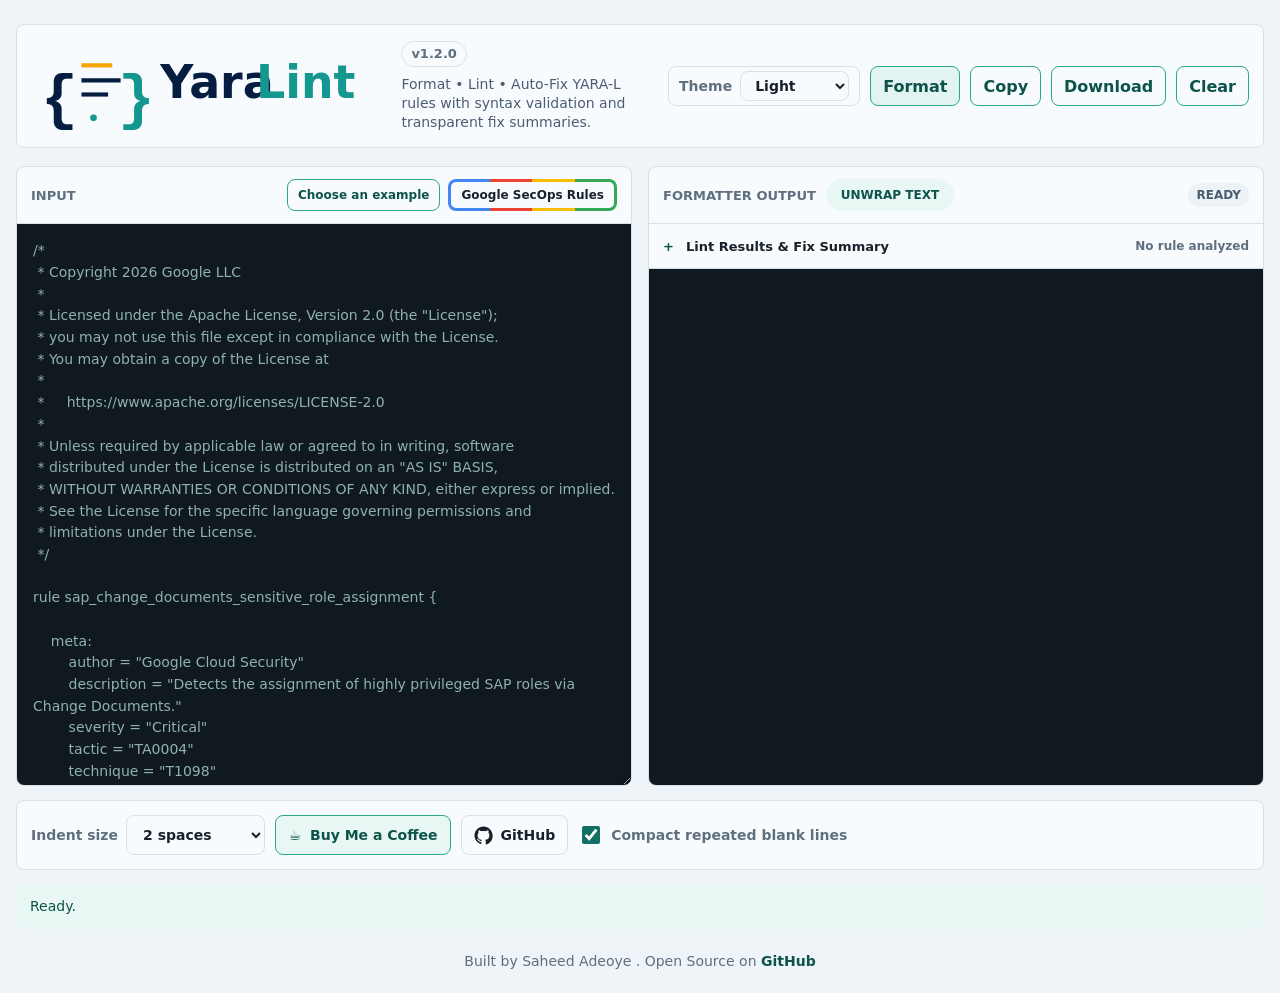
<file: index.html>
<!doctype html>
<html lang="en">
  <head>
    <meta charset="utf-8">
    <meta name="viewport" content="width=device-width, initial-scale=1">
    <!-- YARALint build: 2026-06-03T18:04:11-05:00 | version: 1.2.0 -->
    <title>YARALint | YARA-L Formatter, Linter &amp; Auto-Fix Toolkit</title>
    <meta name="description" content="Format, lint, auto-fix, and preview YARA-L and YARA-style detection rules online with syntax validation, automatic remediation, fix summaries, examples, and copy/download support.">
    <meta name="keywords" content="YARA-L formatter, YARA formatter, YARA-L rules, cybersecurity tools, detection engineering, Chronicle YARA-L, SIEM rules, security rule formatter">
    <meta name="author" content="Saheed Adeoye">
    <meta name="robots" content="index, follow">
    <link rel="canonical" href="https://yaralint.com/">
    <meta name="theme-color" content="#f5f7f9" media="(prefers-color-scheme: light)">
    <meta name="theme-color" content="#080d18" media="(prefers-color-scheme: dark)">
    <meta property="og:title" content="YARALint">
    <meta property="og:description" content="A lightweight detection engineering assistant for YARA-L rules with formatting, syntax validation, auto-fixes, fix summaries, examples, and copy/download support.">
    <meta property="og:type" content="website">
    <meta property="og:url" content="https://yaralint.com/">
    <meta property="og:site_name" content="YARALint">
    <meta property="og:image" content="https://yaralint.com/favicon-32x32.png?v=1.2.0">
    <link rel="icon" type="image/x-icon" href="favicon.ico?v=1.2.0">
    <link rel="icon" type="image/png" sizes="32x32" href="favicon-32x32.png?v=1.2.0">
    <link rel="icon" type="image/png" sizes="16x16" href="favicon-16x16.png?v=1.2.0">
    <link rel="stylesheet" href="styles.css?v=1.2.0">
  </head>
  <body>
    <main class="app-shell">
      <section class="toolbar" aria-label="Formatter controls">
        <div class="brand-lockup">
          <a class="brand-logo" href="/" aria-label="YARALint home">
            <svg viewBox="0 0 430 118" role="img" aria-labelledby="brandLogoTitle">
              <title id="brandLogoTitle">YARALint Rule Brackets logo</title>
              <g class="rule-mark" transform="translate(12 13)">
                <text class="rule-brace rule-brace-left" x="0" y="63">{</text>
                <line class="rule-line rule-line-accent" x1="51" y1="21" x2="83" y2="21"></line>
                <line class="rule-line" x1="51" y1="39" x2="93" y2="39"></line>
                <line class="rule-line" x1="51" y1="56" x2="78" y2="56"></line>
                <circle class="rule-dot" cx="63" cy="84" r="4"></circle>
                <text class="rule-brace rule-brace-right" x="92" y="63">}</text>
              </g>
              <text class="brand-word brand-word-primary" x="155" y="73">Yara</text>
              <text class="brand-word brand-word-accent" x="270" y="73">Lint</text>
            </svg>
          </a>
          <div class="brand-copy">
            <div class="title-row">
              <h1 class="sr-only-heading">YARALint</h1>
              <span class="version" data-version-badge>v1.2.0</span>
            </div>
            <p>Format &bull; Lint &bull; Auto-Fix YARA-L rules with syntax validation and transparent fix summaries.</p>
          </div>
        </div>
        <div class="actions">
          <label class="theme-control">
            <span id="themeModeLabel">Theme</span>
            <select id="themeMode" aria-labelledby="themeModeLabel" onchange="document.body.classList.toggle('dark-mode', this.value === 'dark'); document.body.dataset.theme = this.value;">
              <option value="light" selected>Light</option>
              <option value="dark">Dark</option>
            </select>
          </label>
          <button id="formatBtn" type="button">Format</button>
          <button id="copyBtn" type="button">Copy</button>
          <button id="downloadBtn" type="button">Download</button>
          <button id="clearBtn" type="button" class="secondary">Clear</button>
        </div>
      </section>

      <section class="workspace" aria-label="YARA-L editor">
        <label class="editor-pane">
          <span class="pane-header">
            <span>INPUT</span>
            <span class="pane-header-actions">
              <button id="chooseExampleBtn" type="button" class="header-action">Choose an example</button>
              <button id="googleSecOpsRulesBtn" type="button" class="header-action google-secops-action">Google SecOps Rules</button>
            </span>
          </span>
          <span id="googleSecOpsSourceNote" class="source-note" hidden></span>
          <textarea id="input" spellcheck="false" placeholder="/*
 * Copyright 2026 Google LLC
 *
 * Licensed under the Apache License, Version 2.0 (the &quot;License&quot;);
 * you may not use this file except in compliance with the License.
 * You may obtain a copy of the License at
 *
 *     https://www.apache.org/licenses/LICENSE-2.0
 *
 * Unless required by applicable law or agreed to in writing, software
 * distributed under the License is distributed on an &quot;AS IS&quot; BASIS,
 * WITHOUT WARRANTIES OR CONDITIONS OF ANY KIND, either express or implied.
 * See the License for the specific language governing permissions and
 * limitations under the License.
 */

rule sap_change_documents_sensitive_role_assignment {

    meta:
        author = &quot;Google Cloud Security&quot;
        description = &quot;Detects the assignment of highly privileged SAP roles via Change Documents.&quot;
        severity = &quot;Critical&quot;
        tactic = &quot;TA0004&quot;
        technique = &quot;T1098&quot;

    events:
        $e.metadata.log_type = &quot;SAP_CHANGE_DOCUMENT&quot;
        $e.target.resource.product_object_id in %sap_sensitive_roles.role

        $principal_user = $e.principal.user.userid


    match:
        $principal_user over 30m

    outcome:
        $target_user = array_distinct($e.target.resource.product_object_id)
        $tcode = array_distinct($e.target.application)
        $tabname = array_distinct($e.target.resource.attribute.labels[&quot;TABNAME&quot;])
        $sensitive_role_assigned = array_distinct($e.target.resource.attribute.labels[&quot;TABKEY&quot;])

    condition:
        $e

}"></textarea>
        </label>

        <section id="examplePanel" class="example-panel" aria-label="YARA example browser" hidden>
          <div class="example-panel-header">
            <div>
              <h2>YARA Examples</h2>
              <p>Neo23x0/signature-base curated examples</p>
            </div>
            <button id="closeExampleBtn" type="button" class="icon-button" aria-label="Close examples">x</button>
          </div>
          <div class="example-panel-tools">
            <input id="exampleSearch" type="search" placeholder="Search filename, tag, or keyword">
            <button id="randomExampleBtn" type="button" class="secondary">Random Example</button>
          </div>
          <div id="exampleCount" class="example-count">Loading examples...</div>
          <div id="exampleList" class="example-list"></div>
        </section>

        <section id="googleSecOpsPanel" class="secops-panel" aria-label="Google SecOps Community Rules" hidden>
          <div class="secops-panel-header">
            <div>
              <h2>Google SecOps Community Rules</h2>
              <p title="Source: Google SecOps public community examples.">Source: Google SecOps public community examples.</p>
            </div>
            <button id="closeGoogleSecOpsBtn" type="button" class="icon-button" aria-label="Close Google SecOps rules">x</button>
          </div>
          <div class="secops-panel-tools">
            <input id="googleSecOpsSearch" type="search" placeholder="Search rule, file, or category">
          </div>
          <div id="googleSecOpsCount" class="example-count">Loading Google SecOps community rules...</div>
          <div class="secops-browser">
            <div id="googleSecOpsCategories" class="secops-categories"></div>
            <div id="googleSecOpsRules" class="secops-rules"></div>
          </div>
        </section>

        <div class="editor-pane">
          <span class="pane-header output-header">
            <span class="output-title-actions">
              <span>Formatter Output</span>
              <button id="wrapTextBtn" type="button" class="wrap-text-action" aria-pressed="true">UNWRAP TEXT</button>
            </span>
            <span id="validationBadge" class="validation-badge badge-info">READY</span>
          </span>
          <textarea id="output" class="sr-only-output" spellcheck="false" readonly aria-hidden="true" tabindex="-1"></textarea>
          <details id="lintResultsPanel" class="lint-panel">
            <summary>
              <span>Lint Results & Fix Summary</span>
              <span id="lintResultCount">No rule analyzed</span>
            </summary>
            <div id="lintResults" class="lint-results">
              <p class="lint-empty">Format a rule to see lint results.</p>
            </div>
          </details>
          <div id="formattedOutput" class="formatted-output wrap-text-enabled">
            <pre><code id="highlightedOutput"></code></pre>
          </div>
        </div>
      </section>

      <section class="options" aria-label="Formatting options">
        <label>
          <span id="indentSizeLabel">Indent size</span>
          <select id="indentSize" aria-labelledby="indentSizeLabel">
            <option value="2" selected>2 spaces</option>
            <option value="4">4 spaces</option>
          </select>
        </label>
        <a class="coffee-link" href="https://buymeacoffee.com/matchcoffee" target="_blank" rel="noreferrer">
          <span class="coffee-icon" aria-hidden="true">☕</span>
          <span>Buy Me a Coffee</span>
        </a>
        <a class="github-link" href="https://github.com/kitann/yara-l-formatter" target="_blank" rel="noreferrer">
          <svg aria-hidden="true" viewBox="0 0 24 24">
            <path d="M12 .5C5.7.5.6 5.6.6 11.9c0 5 3.3 9.3 7.9 10.8.6.1.8-.2.8-.6v-2.1c-3.2.7-3.9-1.4-3.9-1.4-.5-1.3-1.3-1.7-1.3-1.7-1-.7.1-.7.1-.7 1.2.1 1.8 1.2 1.8 1.2 1 .1.6 2.1 3.2 1.5.1-.8.4-1.3.7-1.6-2.6-.3-5.3-1.3-5.3-5.7 0-1.3.5-2.3 1.2-3.1-.1-.3-.5-1.5.1-3.1 0 0 1-.3 3.2 1.2.9-.3 1.9-.4 2.9-.4s2 .1 2.9.4c2.2-1.5 3.2-1.2 3.2-1.2.6 1.6.2 2.8.1 3.1.8.8 1.2 1.8 1.2 3.1 0 4.4-2.7 5.4-5.3 5.7.4.4.8 1.1.8 2.2v3.3c0 .3.2.7.8.6 4.6-1.5 7.9-5.8 7.9-10.8C23.4 5.6 18.3.5 12 .5Z"></path>
          </svg>
          <span>GitHub</span>
        </a>
        <label class="checkbox">
          <input id="compactBlankLines" type="checkbox" checked>
          <span>Compact repeated blank lines</span>
        </label>
      </section>

      <section id="status" class="status" aria-live="polite"></section>
    </main>

    <footer class="site-footer">
      Built by Saheed Adeoye . Open Source on
      <a href="https://github.com/kitann/yara-l-formatter" target="_blank" rel="noreferrer">GitHub</a>
    </footer>

    <div id="toast" class="toast" role="status" aria-live="polite"></div>

    <script>
      window.YARALINT_CONFIG = {
        version: "1.2.0",
        build: "2026-06-03T18:04:11-05:00"
      };
    </script>
    <script src="app.js?v=1.2.0"></script>
  </body>
</html>
</file>
<file: styles.css>
:root {
  color-scheme: light;
  --app-font: Biome, "Biome W04 Regular", "Biome Regular", "Segoe UI", ui-sans-serif, system-ui, sans-serif;
  --bg: #eef4f8;
  --panel: #f8fbfd;
  --text: #17212b;
  --muted: #5f6f7f;
  --border: #d8e0e7;
  --accent: #136f63;
  --accent-strong: #0c534a;
  --coffee: #e9f7f4;
  --coffee-text: #0c534a;
  --danger: #b42318;
  --warning: #946200;
  --code-bg: #101820;
  --code-text: #edf7f6;
  --syntax-keyword: #7dd3fc;
  --syntax-section: #facc15;
  --syntax-string: #86efac;
  --syntax-variable: #f0abfc;
  --syntax-comment: #94a3b8;
}

body.dark-mode {
  color-scheme: dark;
  --bg: #080d18;
  --panel: #121a2b;
  --text: #edf4ff;
  --muted: #a8b6ca;
  --border: #26364d;
  --accent: #2aa889;
  --accent-strong: #1d8068;
  --code-bg: #082a52;
  --code-text: #f2f7ff;
  --syntax-keyword: #93c5fd;
  --syntax-section: #fde68a;
  --syntax-string: #86efac;
  --syntax-variable: #f0abfc;
  --syntax-comment: #9fb3cc;
}

* {
  box-sizing: border-box;
}

body {
  margin: 0;
  min-height: 100vh;
  background: var(--bg);
  color: var(--text);
  font-family: var(--app-font);
}

.app-shell {
  width: min(1440px, calc(100% - 32px));
  margin: 0 auto;
  padding: 24px 0;
}

.toolbar {
  display: flex;
  align-items: center;
  justify-content: space-between;
  gap: 14px;
  margin-bottom: 18px;
  padding: 12px 14px;
  border: 1px solid #d8e0e7;
  border-radius: 8px;
  background: var(--panel);
}

.brand-lockup {
  display: flex;
  align-items: center;
  gap: 12px;
  flex: 1 1 auto;
  min-width: 0;
}

.brand-logo {
  display: block;
  width: clamp(230px, 28vw, 360px);
  flex: 0 0 auto;
  color: #061d42;
  text-decoration: none;
}

.brand-logo svg {
  display: block;
  width: 100%;
  height: auto;
}

.rule-brace {
  font: 800 74px/1 "Cascadia Code", Consolas, monospace;
  dominant-baseline: middle;
}

.rule-brace-left {
  fill: #061d42;
}

.rule-brace-right {
  fill: #13978f;
}

.rule-line {
  stroke: #061d42;
  stroke-width: 5;
  stroke-linecap: square;
}

.rule-line-accent {
  stroke: #f5a400;
}

.rule-dot {
  fill: #13978f;
}

.brand-word {
  font-family: Inter, ui-sans-serif, system-ui, -apple-system, BlinkMacSystemFont, "Segoe UI", sans-serif;
  font-size: 55px;
  font-weight: 800;
  letter-spacing: 0;
}

.brand-word-primary {
  fill: #061d42;
}

.brand-word-accent {
  fill: #13978f;
}

.brand-copy {
  flex: 1 1 210px;
  min-width: 180px;
  max-width: 360px;
}

.title-row {
  display: flex;
  align-items: center;
  gap: 12px;
  flex-wrap: wrap;
}

h1 {
  margin: 0;
  font-size: 32px;
  line-height: 1.1;
}

.sr-only-heading {
  position: absolute;
  width: 1px;
  height: 1px;
  overflow: hidden;
  clip: rect(0 0 0 0);
  white-space: nowrap;
}

.version {
  display: inline-flex;
  align-items: center;
  min-height: 26px;
  padding: 0 9px;
  border: 1px solid var(--border);
  border-radius: 999px;
  background: var(--panel);
  color: var(--muted);
  font-size: 13px;
  font-weight: 750;
}

p {
  margin: 8px 0 0;
  color: var(--muted);
  font-size: 15px;
}

.toolbar p {
  max-width: 300px;
  color: #4c5d73;
  font-family: var(--app-font);
  font-size: 14px;
  line-height: 1.35;
  text-transform: none;
}

body.dark-mode .toolbar {
  border-color: #26364d;
  background: #1a2435;
  box-shadow: 0 18px 48px rgba(0, 0, 0, 0.24);
}

body.dark-mode .toolbar .version {
  border-color: #33445f;
  background: #223049;
  color: #c8d5e8;
}

body.dark-mode .toolbar p {
  color: #b3c0d2;
}

body.dark-mode .toolbar .rule-brace-left,
body.dark-mode .toolbar .brand-word-primary {
  fill: #e8eef8;
}

body.dark-mode .toolbar .rule-line {
  stroke: #e8eef8;
}

body.dark-mode .toolbar .rule-line-accent {
  stroke: #f5a400;
}

.actions,
.options {
  display: flex;
  align-items: center;
  gap: 10px;
  flex-wrap: wrap;
}

.actions {
  flex: 0 0 auto;
  flex-wrap: nowrap;
}

.theme-control {
  display: inline-flex;
  align-items: center;
  gap: 8px;
  min-height: 40px;
  padding: 0 10px;
  border: 1px solid var(--border);
  border-radius: 8px;
  background: var(--panel);
  color: var(--muted);
  font-size: 14px;
  font-weight: 750;
}

.theme-control select {
  min-height: 30px;
  padding-left: 10px;
}

button,
select {
  min-height: 40px;
  border: 1px solid var(--border);
  border-radius: 8px;
  background: var(--panel);
  color: var(--text);
  font: inherit;
}

button {
  padding: 0 12px;
  background: var(--accent);
  border-color: var(--accent);
  color: white;
  cursor: pointer;
  font-weight: 650;
}

.coffee-link,
.github-link {
  display: inline-flex;
  align-items: center;
  gap: 8px;
  min-height: 40px;
  padding: 0 12px;
  border: 1px solid var(--border);
  border-radius: 8px;
  color: var(--text);
  font-size: 14px;
  font-weight: 700;
  text-decoration: none;
}

.coffee-link {
  position: relative;
  overflow: hidden;
  border-color: #2aa889;
  background: var(--coffee);
  color: var(--coffee-text);
  isolation: isolate;
}

.coffee-link::after {
  content: "";
  position: absolute;
  inset: 0;
  z-index: 0;
  border-radius: inherit;
  background: linear-gradient(110deg, transparent 0 34%, rgba(255, 255, 255, 0.9) 45%, transparent 58% 100%);
  transform: translateX(-130%);
  animation: coffee-light-sweep 3.2s ease-in-out infinite;
}

body.dark-mode .coffee-link::after {
  background: linear-gradient(110deg, transparent 0 30%, rgba(42, 168, 137, 0.25) 38%, rgba(255, 255, 255, 1) 48%, rgba(134, 239, 172, 0.85) 56%, transparent 68% 100%);
}

.coffee-link span {
  position: relative;
  z-index: 1;
}

.coffee-link:hover {
  background: #d8f0ea;
}

.coffee-icon {
  display: inline-flex;
  align-items: center;
  justify-content: center;
  width: 1em;
  height: 1em;
  font-size: 1em;
  line-height: 1;
}

@keyframes coffee-light-sweep {
  0%, 45% {
    transform: translateX(-130%);
  }

  78%, 100% {
    transform: translateX(130%);
  }
}

@media (prefers-reduced-motion: reduce) {
  .coffee-link::after {
    animation: none;
  }
}

button:hover {
  background: var(--accent-strong);
}

button.secondary {
  background: var(--panel);
  color: var(--text);
}

button.secondary:hover {
  background: #edf2f6;
}

body.dark-mode button.secondary:hover,
body.dark-mode .github-link:hover {
  background: #1b2940;
}

select {
  padding: 0 36px 0 12px;
}

.github-link {
  background: var(--panel);
}

.github-link:hover {
  background: #edf2f6;
}

.github-link svg {
  width: 19px;
  height: 19px;
  fill: currentColor;
  flex: 0 0 auto;
}

.workspace {
  position: relative;
  display: grid;
  grid-template-columns: minmax(0, 1fr) minmax(0, 1fr);
  gap: 16px;
}

.editor-pane {
  display: flex;
  flex-direction: column;
  min-height: 620px;
  border: 1px solid var(--border);
  border-radius: 8px;
  overflow: hidden;
  background: var(--panel);
}

.editor-pane > span,
.pane-header {
  padding: 12px 14px;
  border-bottom: 1px solid var(--border);
  color: var(--muted);
  font-size: 13px;
  font-weight: 700;
  text-transform: uppercase;
}

.pane-header {
  display: flex;
  align-items: center;
  justify-content: space-between;
  gap: 12px;
}

.pane-header-actions {
  display: flex;
  align-items: center;
  gap: 8px;
  flex-wrap: wrap;
  justify-content: flex-end;
}

.output-header {
  flex: 0 0 auto;
}

.output-title-actions {
  display: inline-flex;
  align-items: center;
  gap: 10px;
  flex-wrap: wrap;
}

.wrap-text-action {
  min-height: 32px;
  padding: 0 14px;
  border: 1px solid transparent;
  border-radius: 999px;
  background: #e9f7f4;
  color: #0c534a;
  font-size: 12px;
  font-weight: 850;
}

.wrap-text-action:hover {
  background: #d8f0ea;
}

body.dark-mode .wrap-text-action {
  background: #e9f7f4;
  color: #0c534a;
}

body.dark-mode .wrap-text-action:hover {
  background: #d8f0ea;
}

.validation-badge {
  display: inline-flex;
  align-items: center;
  min-height: 24px;
  padding: 0 8px;
  border-radius: 999px;
  font-size: 12px;
  font-weight: 800;
  letter-spacing: 0;
}

.badge-valid {
  background: #e9f7f4;
  color: #0c534a;
}

.badge-fixed {
  background: #e9f7f4;
  color: #0c534a;
}

.badge-invalid {
  background: #fff0ed;
  color: #b42318;
}

.badge-info {
  background: #edf2f6;
  color: #4c5d73;
}

.header-action {
  min-height: 32px;
  padding: 0 10px;
  font-size: 12px;
  text-transform: none;
}

.actions button,
.actions button.secondary,
.header-action:not(.google-secops-action) {
  border: 1.5px solid #2aa889;
  background: transparent;
  color: var(--accent-strong);
  box-shadow: none;
}

.actions #formatBtn {
  background: rgba(42, 168, 137, 0.1);
}

.actions button:hover,
.actions button.secondary:hover,
.header-action:not(.google-secops-action):hover {
  border-color: var(--accent-strong);
  background: rgba(42, 168, 137, 0.15);
  color: var(--accent-strong);
}

body.dark-mode .actions button,
body.dark-mode .actions button.secondary,
body.dark-mode .header-action:not(.google-secops-action) {
  border-color: #2aa889;
  background: transparent;
  color: #86efac;
}

body.dark-mode .actions #formatBtn {
  background: rgba(42, 168, 137, 0.14);
}

body.dark-mode .actions button:hover,
body.dark-mode .actions button.secondary:hover,
body.dark-mode .header-action:not(.google-secops-action):hover {
  border-color: #86efac;
  background: rgba(42, 168, 137, 0.2);
  color: #b7f7d0;
}

.google-secops-action {
  border: 3px solid transparent;
  background:
    linear-gradient(var(--panel), var(--panel)) padding-box,
    linear-gradient(90deg, #4285f4 0 25%, #ea4335 25% 50%, #fbbc04 50% 75%, #34a853 75% 100%) border-box;
  color: var(--text);
}

.google-secops-action:hover {
  background:
    linear-gradient(#edf2f6, #edf2f6) padding-box,
    linear-gradient(90deg, #4285f4 0 25%, #ea4335 25% 50%, #fbbc04 50% 75%, #34a853 75% 100%) border-box;
}

body.dark-mode .google-secops-action:hover {
  background:
    linear-gradient(#1b2940, #1b2940) padding-box,
    linear-gradient(90deg, #4285f4 0 25%, #ea4335 25% 50%, #fbbc04 50% 75%, #34a853 75% 100%) border-box;
}

.source-note {
  padding: 8px 14px;
  border-bottom: 1px solid var(--border);
  background: rgba(42, 168, 137, 0.09);
  color: var(--accent-strong);
  font-size: 12px;
  font-weight: 750;
  text-transform: none;
}

textarea {
  width: 100%;
  flex: 1;
  resize: vertical;
  border: 0;
  outline: none;
  padding: 16px;
  background: var(--code-bg);
  color: var(--code-text);
  font: 14px/1.55 var(--app-font);
  tab-size: 2;
}

textarea::placeholder {
  color: #8fb2b0;
}

.sr-only-output {
  position: absolute;
  width: 1px;
  height: 1px;
  min-height: 1px;
  padding: 0;
  border: 0;
  opacity: 0;
  pointer-events: none;
}

.formatted-output {
  display: flex;
  flex: 1 1 auto;
  min-height: 0;
  background: var(--code-bg);
}

.formatted-output.wrap-text-enabled pre {
  white-space: pre-wrap;
  overflow-wrap: anywhere;
}

.formatted-output.wrap-text-enabled .code-line {
  display: flex;
  align-items: flex-start;
  white-space: pre-wrap;
}

.formatted-output.wrap-text-enabled .code-line::before {
  flex: 0 0 5ch;
}

body.dark-mode textarea,
body.dark-mode .formatted-output {
  background: #082a52;
}

.example-panel {
  position: absolute;
  z-index: 12;
  top: 48px;
  left: 14px;
  width: min(640px, calc(50% - 22px));
  max-height: min(620px, calc(100vh - 170px));
  display: flex;
  flex-direction: column;
  border: 1px solid var(--border);
  border-radius: 8px;
  background: var(--panel);
  box-shadow: 0 20px 55px rgba(16, 24, 32, 0.22);
  overflow: hidden;
}

.example-panel[hidden] {
  display: none;
}

.secops-panel {
  position: absolute;
  z-index: 13;
  top: 48px;
  left: 14px;
  width: min(760px, calc(50% - 22px));
  max-height: min(640px, calc(100vh - 170px));
  display: flex;
  flex-direction: column;
  border: 1px solid var(--border);
  border-radius: 8px;
  background: var(--panel);
  box-shadow: 0 20px 55px rgba(16, 24, 32, 0.22);
  overflow: hidden;
}

.secops-panel[hidden] {
  display: none;
}

.example-panel-header,
.example-panel-tools,
.secops-panel-header,
.secops-panel-tools {
  display: flex;
  align-items: center;
  gap: 12px;
  padding: 14px;
  border-bottom: 1px solid var(--border);
}

.example-panel-header,
.secops-panel-header {
  justify-content: space-between;
}

.example-panel h2,
.secops-panel h2 {
  margin: 0;
  font-size: 18px;
  line-height: 1.2;
}

.example-panel p,
.secops-panel p {
  margin-top: 3px;
  font-size: 13px;
}

.icon-button {
  min-width: 34px;
  min-height: 34px;
  padding: 0;
  background: var(--panel);
  color: var(--text);
}

.example-panel-tools input,
.secops-panel-tools input {
  width: 100%;
  min-height: 40px;
  border: 1px solid var(--border);
  border-radius: 8px;
  background: var(--bg);
  color: var(--text);
  font: inherit;
  padding: 0 12px;
}

.secops-browser {
  display: grid;
  grid-template-columns: minmax(150px, 0.38fr) minmax(0, 1fr);
  min-height: 260px;
  overflow: hidden;
}

.secops-categories,
.secops-rules {
  overflow: auto;
  max-height: min(420px, calc(100vh - 320px));
  padding: 10px;
}

.secops-categories {
  border-right: 1px solid var(--border);
  background: var(--bg);
}

.secops-category,
.secops-rule-item {
  width: 100%;
  min-height: auto;
  margin: 0 0 8px;
  padding: 10px;
  border: 1px solid var(--border);
  border-radius: 8px;
  background: var(--panel);
  color: var(--text);
  text-align: left;
}

.secops-category {
  font-size: 13px;
  font-weight: 800;
}

.secops-category:hover,
.secops-category.active,
.secops-rule-item:hover {
  background: #edf2f6;
}

body.dark-mode .secops-category:hover,
body.dark-mode .secops-category.active,
body.dark-mode .secops-rule-item:hover {
  background: #1b2940;
}

.example-count {
  padding: 10px 14px;
  color: var(--muted);
  font-size: 13px;
  font-weight: 700;
}

.example-list {
  overflow: auto;
  padding: 0 10px 12px;
}

.example-category {
  margin-top: 10px;
}

.example-category-title {
  padding: 8px 4px;
  color: var(--muted);
  font-size: 12px;
  font-weight: 800;
  text-transform: uppercase;
}

.example-item {
  width: 100%;
  min-height: auto;
  margin: 0 0 8px;
  padding: 10px;
  border: 1px solid var(--border);
  border-radius: 8px;
  background: var(--bg);
  color: var(--text);
  text-align: left;
}

.example-item:hover {
  background: #edf2f6;
}

body.dark-mode .example-item:hover {
  background: #1b2940;
}

.example-file {
  display: block;
  font-size: 14px;
  font-weight: 800;
}

.example-tags {
  display: flex;
  gap: 6px;
  flex-wrap: wrap;
  margin-top: 7px;
}

.example-tag {
  display: inline-flex;
  align-items: center;
  min-height: 22px;
  padding: 0 7px;
  border-radius: 999px;
  background: rgba(42, 168, 137, 0.13);
  color: var(--accent-strong);
  font-size: 12px;
  font-weight: 750;
}

body.dark-mode .example-tag {
  color: #86efac;
}

.example-snippet {
  margin-top: 8px;
  color: var(--muted);
  font: 12px/1.45 var(--app-font);
  white-space: nowrap;
  overflow: hidden;
  text-overflow: ellipsis;
}

pre {
  width: 100%;
  min-height: 100%;
  margin: 0;
  overflow: auto;
  padding: 16px;
  color: var(--code-text);
  font: 14px/1.45 var(--app-font);
  white-space: pre;
}

.code-line {
  display: block;
  min-height: 1.45em;
  padding: 0 6px;
  margin: 0 -6px;
  border-left: 3px solid transparent;
}

.code-line::before {
  content: attr(data-line);
  display: inline-block;
  width: 5ch;
  margin-right: 12px;
  padding-right: 10px;
  border-right: 1px solid rgba(148, 163, 184, 0.28);
  color: var(--syntax-comment);
  text-align: right;
  user-select: none;
}

.code-line.fixed-line {
  border-left-color: #2aa889;
  background: rgba(42, 168, 137, 0.14);
}

.lint-panel {
  flex: 0 0 auto;
  border-bottom: 1px solid var(--border);
  background: var(--panel);
}

.lint-panel summary {
  display: flex;
  align-items: center;
  justify-content: space-between;
  gap: 12px;
  min-height: 44px;
  padding: 0 14px;
  color: var(--text);
  cursor: pointer;
  font-size: 13px;
  font-weight: 800;
  list-style: none;
}

.lint-panel summary::-webkit-details-marker {
  display: none;
}

.lint-panel summary::before {
  content: "+";
  color: var(--accent-strong);
  font-weight: 900;
}

.lint-panel[open] summary::before {
  content: "-";
}

#lintResultCount {
  margin-left: auto;
  color: var(--muted);
  font-size: 12px;
  font-weight: 700;
}

.lint-results {
  max-height: 230px;
  overflow: auto;
  padding: 0 14px 14px;
}

.lint-empty {
  margin: 0;
  padding: 12px 0;
  color: var(--muted);
  font-size: 13px;
}

.lint-item {
  display: grid;
  grid-template-columns: auto minmax(0, 1fr);
  gap: 10px;
  padding: 10px 0;
  border-top: 1px solid var(--border);
}

.lint-severity {
  display: inline-flex;
  align-items: center;
  justify-content: center;
  min-width: 72px;
  height: 26px;
  border-radius: 999px;
  font-size: 11px;
  font-weight: 900;
}

.severity-info {
  background: #e8f3ff;
  color: #155eef;
}

.severity-warning {
  background: #fff7df;
  color: #946200;
}

.severity-error {
  background: #fff0ed;
  color: #b42318;
}

.severity-fixed {
  background: #e9f7f4;
  color: #0c534a;
}

.lint-message {
  color: var(--text);
  font-size: 13px;
  font-weight: 750;
}

.lint-meta {
  margin-top: 5px;
  color: var(--muted);
  font-size: 12px;
  line-height: 1.45;
}

.lint-meta code {
  padding: 1px 4px;
  border-radius: 4px;
  background: var(--bg);
  color: var(--text);
  font-family: var(--app-font);
}

.token-keyword {
  color: var(--syntax-keyword);
  font-weight: 700;
}

.token-section {
  color: var(--syntax-section);
  font-weight: 700;
}

.token-string {
  color: var(--syntax-string);
}

.token-variable {
  color: var(--syntax-variable);
}

.token-comment {
  color: var(--syntax-comment);
  font-style: italic;
}

.options {
  margin-top: 14px;
  padding: 14px;
  border: 1px solid var(--border);
  border-radius: 8px;
  background: var(--panel);
}

body.dark-mode .options .github-link:hover {
  background: #1b2940;
}

.options label {
  display: flex;
  align-items: center;
  gap: 8px;
  color: var(--muted);
  font-size: 14px;
  font-weight: 650;
}

.checkbox input {
  width: 18px;
  height: 18px;
  accent-color: var(--accent);
}

.status {
  min-height: 44px;
  margin-top: 14px;
  padding: 12px 14px;
  border-radius: 8px;
  background: #e9f7f4;
  color: var(--accent-strong);
  font-size: 14px;
  line-height: 1.45;
}

.status.warning {
  background: #fff7df;
  color: var(--warning);
}

.status.error {
  background: #fff0ed;
  color: var(--danger);
}

.site-footer {
  width: min(1440px, calc(100% - 32px));
  margin: 0 auto;
  padding: 0 0 24px;
  color: var(--muted);
  font-size: 14px;
  text-align: center;
}

.site-footer a {
  color: var(--accent-strong);
  font-weight: 700;
  text-decoration: none;
}

.site-footer a:hover {
  text-decoration: underline;
}

.toast {
  position: fixed;
  right: 18px;
  bottom: 18px;
  z-index: 20;
  max-width: min(360px, calc(100vw - 36px));
  padding: 12px 14px;
  border-radius: 8px;
  background: var(--accent-strong);
  color: white;
  box-shadow: 0 12px 30px rgba(16, 24, 32, 0.22);
  font-size: 14px;
  font-weight: 700;
  opacity: 0;
  pointer-events: none;
  transform: translateY(10px);
  transition: opacity 160ms ease, transform 160ms ease;
}

.toast.show {
  opacity: 1;
  transform: translateY(0);
}

@media (max-width: 900px) {
  .toolbar {
    align-items: stretch;
    flex-direction: column;
  }

  .actions {
    flex-wrap: wrap;
  }

  .brand-lockup {
    align-items: flex-start;
    flex-direction: column;
  }

  .workspace {
    grid-template-columns: 1fr;
  }

  .example-panel,
  .secops-panel {
    left: 0;
    width: 100%;
  }

  .secops-browser {
    grid-template-columns: 1fr;
  }

  .secops-categories {
    display: flex;
    gap: 8px;
    border-right: 0;
    border-bottom: 1px solid var(--border);
  }

  .secops-category {
    width: auto;
    flex: 0 0 auto;
  }

  .editor-pane {
    min-height: 420px;
  }
}

@media (max-width: 560px) {
  .app-shell,
  .site-footer {
    width: min(100% - 20px, 1440px);
  }

  h1 {
    font-size: 26px;
  }

  .brand-logo {
    width: min(100%, 330px);
  }

  .actions,
  .options {
    align-items: stretch;
    flex-direction: column;
  }

  .actions > *,
  .options > *,
  .options select,
  .options button {
    width: 100%;
  }

  .theme-control {
    justify-content: space-between;
  }
}
</file>
